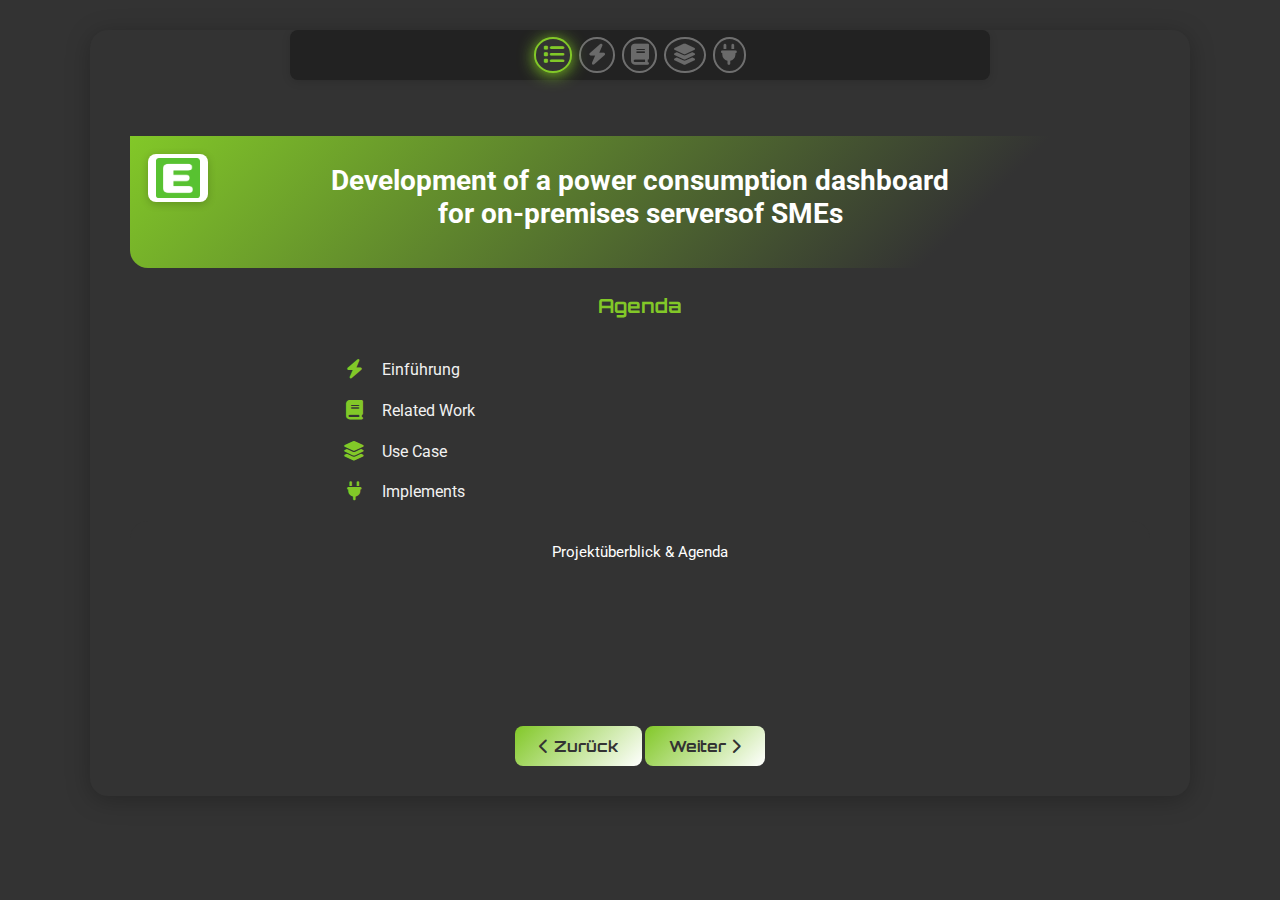
<file: html-presentation-project/src/index.html>
<!DOCTYPE html>
<html lang="de">
<head>
    <meta charset="UTF-8">
    <meta name="viewport" content="width=device-width, initial-scale=1.0">
    <title>📊 Neue Präsentation - Team Projekt</title>
    <link rel="stylesheet" href="https://cdnjs.cloudflare.com/ajax/libs/font-awesome/6.5.0/css/all.min.css">
    <style>
        @import url('https://fonts.googleapis.com/css2?family=Orbitron:wght@400;700;900&family=Roboto:wght@300;400;500;700&display=swap');
        :root {
            --main-bg: #333333;
            --secondary: #82C828;
            --text: #f1f1f1;
        }
        * { margin: 0; padding: 0; box-sizing: border-box; }
        body {
            font-family: 'Roboto', sans-serif;
            background: var(--main-bg);
            color: var(--text);
            font-size: 14px;
        }
        .slideshow-container {
            max-width: 1100px;
            margin: 30px auto;
            background: var(--main-bg);
            border-radius: 18px;
            box-shadow: 0 4px 24px rgba(0,0,0,0.25);
            overflow: hidden;
            position: relative;
        }
        .slide {
            display: none;
            padding: 40px;
            min-height: 600px;
            opacity: 0;
            pointer-events: none;
            transition: opacity 0.6s;
            position: relative;
        }
        .slide.active {
            display: block;
            opacity: 1;
            pointer-events: auto;
            animation: fadeInSlide 0.7s;
        }
        @keyframes fadeInSlide {
            from { opacity: 0; transform: translateY(30px);}
            to { opacity: 1; transform: translateY(0);}
        }
        .header {
            background: linear-gradient(135deg, var(--secondary), #333333 80%);
            color: white;
            padding: 28px;
            text-align: center;
            border-radius: 0 0 18px 18px;
            position: relative;
        }
        .logo {
            position: absolute;
            top: 18px;
            left: 18px;
            height: 48px;
            background: #fff;
            border-radius: 8px;
            padding: 4px 8px;
            box-shadow: 0 2px 8px #0003;
        }
        .section-title {
            font-family: 'Orbitron', monospace;
            color: var(--secondary);
            text-align: center;
            margin: 25px 0;
            font-size: 1.4em;
        }
        .footer {
            background: var(--main-bg);
            color: #fff;
            padding: 22px;
            text-align: center;
            font-size: 1.05em;
            border-radius: 18px 18px 0 0;
        }
        .nav-btn {
            background: linear-gradient(135deg, var(--secondary), #fff);
            color: var(--main-bg);
            border: none;
            border-radius: 8px;
            padding: 10px 24px;
            font-size: 1.1em;
            cursor: pointer;
            transition: background 0.2s;
            font-family: 'Orbitron', monospace;
            font-weight: bold;
        }
        .nav-btn:hover {
            background: linear-gradient(135deg, #fff, var(--secondary));
        }
        /* Signpost bar */
        .signpost-bar {
            display: flex;
            gap: 0.5em;
            justify-content: center;
            align-items: center;
            margin: 0 auto 1.2em auto;
            padding: 0.5em 0;
            background: #222;
            border-radius: 8px;
            max-width: 700px;
            box-shadow: 0 2px 8px #0002;
            position: sticky;
            top: 0;
            z-index: 10;
        }
        .signpost-icon {
            font-size: 1.5em;
            background: var(--main-bg);
            border-radius: 50%;
            padding: 0.18em 0.32em;
            border: 2px solid #fff;
            cursor: pointer;
            transition: 0.2s;
            opacity: 0.35;
            filter: grayscale(0.7) blur(0.5px);
        }
        .signpost-icon.active {
            opacity: 1;
            filter: none;
            border-color: var(--secondary);
            box-shadow: 0 2px 16px var(--secondary), 0 2px 8px #0004;
            background: var(--main-bg);
            color: var(--secondary);
        }
        .signpost-icon:hover:not(.active) {
            opacity: 0.7;
            filter: grayscale(0.2) blur(0.2px);
            border-color: #bbb;
        }
        .highlight {
            color: #82C828;
            font-weight: bold;
        }
        .fa-ul {
            margin-left: 0;
            padding-left: 1.5em;
        }
        .fa-li {
            position: absolute;
            left: -1.5em;
            width: 1.2em;
            top: 0.1em;
        }
        .callout-box {
            background: #222;
            border-left: 6px solid #82C828;
            padding: 18px 22px;
            margin: 28px 0 18px 0;
            border-radius: 8px;
            font-size: 1.08em;
            color: #eaffd0;
        }
        .agenda-list {
            margin: 40px auto 0 auto;
            max-width: 600px;
            font-size: 1.15em;
        }
        .agenda-list li {
            margin-bottom: 1.1em;
            list-style: none;
            display: flex;
            align-items: center;
        }
        .agenda-icon {
            margin-right: 0.7em;
            font-size: 1.2em;
            color: var(--secondary);
            min-width: 1.5em;
            text-align: center;
        }
        .agenda-title {
            font-weight: bold;
            color: #fff;
        }
        .agenda-sub {
            color: #bbb;
            font-size: 0.98em;
            margin-left: 0.5em;
        }
        .source-box {
            background: #181818;
            border-left: 6px solid #4fc3f7;
            padding: 14px 18px;
            margin: 30px 0 0 0;
            border-radius: 8px;
            font-size: 0.98em;
            color: #bde6ff;
        }
        .source-box ul {
            margin: 0 0 0 1.2em;
            padding: 0;
        }
        .source-box li {
            margin-bottom: 0.4em;
        }
    </style>
</head>
<body>
    <div class="slideshow-container">

        <!-- Signpost Bar -->
        <div class="signpost-bar" id="signpostBar">
            <span class="signpost-icon active" title="Agenda"><i class="fa-solid fa-list"></i></span>
            <span class="signpost-icon" title="Einführung"><i class="fa-solid fa-bolt"></i></span>
            <span class="signpost-icon" title="Related Work"><i class="fa-solid fa-book"></i></span>
            <span class="signpost-icon" title="Use Case"><i class="fa-solid fa-layer-group"></i></span>
            <span class="signpost-icon" title="Implements"><i class="fa-solid fa-plug"></i></span>
        </div>

        <!-- Slide 0: Agenda -->
        <div class="slide active" id="slide-0">
            <div class="header">
                <img src="media/Energie_Steiermark_Logo.png" alt="Logo" class="logo">
                <h1>Development of a power consumption dashboard<br> for on-premises serversof SMEs</h1>
                <div class="subtitle" style="margin-top:10px; font-size:1.1em;">
                </div>
            </div>
            <h2 class="section-title">Agenda</h2>
            <ul class="agenda-list">
                <li><span class="agenda-icon"><i class="fa-solid fa-bolt"></i></span> Einführung</li>
                <li><span class="agenda-icon"><i class="fa-solid fa-book"></i></span> Related Work</li>
                <li><span class="agenda-icon"><i class="fa-solid fa-layer-group"></i></span> Use Case</li>
                <li><span class="agenda-icon"><i class="fa-solid fa-plug"></i></span> Implements</li>
            </ul>
            <div class="footer">
                <span>Projektüberblick & Agenda</span>
            </div>
        </div>

        <!-- Slide 1: Introduction (Energy Monitoring for SMEs) -->
        <div class="slide" id="slide-1">
            <div class="header">
                <img src="media/Energie_Steiermark_Logo.png" alt="Logo" class="logo">
                <h1>⚡ Einführung: Energie-Management für KMU</h1>
            </div>
            <h2 class="section-title">Herausforderungen & Zielsetzung</h2>
            <ul class="fa-ul">
                <li><span class="fa-li"><i class="fa-solid fa-bolt"></i></span> Energieverbrauch von Servern ist oft intransparent</li>
                <li><span class="fa-li"><i class="fa-solid fa-eye"></i></span> Fehlende Übersicht über aktuelle Marktpreise</li>
                <li><span class="fa-li"><i class="fa-solid fa-chart-line"></i></span> Optimierungspotenzial bleibt ungenutzt</li>
            </ul>
            <div class="callout-box">
                <b>Problem:</b> Klassische Monitoring-Lösungen sind für KMU oft zu komplex oder teuer – es fehlt ein zentrales Dashboard für Server-Energie und Marktpreise.
            </div>
            <div class="footer">
                Integriertes Monitoring ermöglicht datenbasierte Entscheidungen für Kosten und Nachhaltigkeit.
            </div>
        </div>

        <!-- Slide 2: Related Work -->
        <div class="slide" id="slide-2">
            <div class="header">
                <img src="media/Energie_Steiermark_Logo.png" alt="Logo" class="logo">
                <h1>📚 Related Work</h1>
            </div>
            <h2 class="section-title">Stand der Forschung & Lücken</h2>
            <ul class="fa-ul">
                <li><span class="fa-li"><i class="fa-solid fa-microchip"></i></span> Prozessmessung in der Industrie</li>
                <li><span class="fa-li"><i class="fa-solid fa-database"></i></span> Smart Meter Integration</li>
                <li><span class="fa-li"><i class="fa-solid fa-network-wired"></i></span> Echtzeit-Datenübertragung</li>
            </ul>
            <div class="callout-box">
                <b>Forschungs-Lücke:</b> Keine Lösung vereint Prozessmessung, Smart-Meter, Echtzeitpreise und Dashboard für KMU.
            </div>
            <div class="source-box">
                <b>Quellen:</b>
                <ul>
                    <li>Smith et al. (2022): Energy Monitoring in SMEs</li>
                    <li>Müller, T. (2023): IoT-basierte Energiemessung</li>
                </ul>
            </div>
            <div class="footer">
                Dieses Projekt adressiert die Integrationslücke für KMU-Energie-Insights.
            </div>
        </div>

        <!-- Slide 3: 3.1 Use Case Description -->
        <div class="slide" id="slide-3">
            <div class="header">
                <img src="media/Energie_Steiermark_Logo.png" alt="Logo" class="logo">
                <h1>🗂️ Use Case: Echtzeit-Energieoptimierung</h1>
            </div>
            <h2 class="section-title">Praxisbeispiel & Nutzen</h2>
            <ul class="fa-ul">
                <li><span class="fa-li"><i class="fa-solid fa-server"></i></span> On-Premises Serverbetrieb</li>
                <li><span class="fa-li"><i class="fa-solid fa-cloud"></i></span> Integration mit Cloud-Diensten</li>
            </ul>
            <div class="callout-box">
                <b>Beispiel:</b> Ein KMU betreibt einen lokalen Server für Mail, DNS und Filesharing. Die Energieaufnahme wird über eine smarte Steckdose gemessen und mit aktuellen Strompreisen verknüpft.
            </div>
            <div class="source-box">
                <b>Nutzen:</b>
                <ul>
                    <li>Transparenz über Energieverbrauch</li>
                    <li>Kostenoptimierung durch Marktpreis-Integration</li>
                    <li>Nachhaltigkeitsbewertung</li>
                </ul>
            </div>
            <div class="footer">
                Reale Anwendung für mehr Effizienz und Nachhaltigkeit.
            </div>
        </div>

        <!-- Slide 4: Implements for Server Energy Tracking -->
        <div class="slide" id="slide-4">
            <div class="header">
                <img src="media/Energie_Steiermark_Logo.png" alt="Logo" class="logo">
                <h1>🔌 Verwendete Komponenten zur Energieerfassung</h1>
            </div>
            <h2 class="section-title">Implements for Server Energy Tracking</h2>
            <div style="display: flex; gap: 32px; justify-content: center; align-items: flex-start; flex-wrap: wrap;">
                <!-- Nous Stecker -->
                <div style="flex: 1 1 320px; max-width: 350px; text-align: center;">
                    <img src="media/nous_stecker.jpeg" alt="Nous A5T Tasmota Steckdose" style="max-width: 100%; border-radius: 12px; box-shadow: 0 2px 12px #0004;">
                    <div class="callout-box" style="margin-top: 18px; text-align: left;">
                        <b>Nous A5T Tasmota</b><br>
                        • Art der drahtlosen Übertragung: 2,4 GHz<br>
                        • Protokoll: IEEE 802.11b/g/n<br>
                        • MQTT Protokoll<br>
                        • Firmware-Anpassung: <a href="https://tasmota.github.io" target="_blank" style="color:#82C828;">tasmota.github.io</a> notwendig für IoT-Anbindung
                    </div>
                </div>
                <!-- Server -->
                <div style="flex: 1 1 320px; max-width: 350px; text-align: center;">
                    <img src="media/server.jpeg" alt="HPE ProLiant DL380 Gen9" style="max-width: 100%; border-radius: 12px; box-shadow: 0 2px 12px #0004;">
                    <div class="callout-box" style="margin-top: 18px; text-align: left;">
                        <b>HPE ProLiant DL380 Gen9 2U</b><br>
                        • Mailserver<br>
                        • DNS Server<br>
                        • Fileshare<br>
                        • Proxmox für VMs
                    </div>
                </div>
            </div>
            <div class="footer">
                Komponenten für die Energieüberwachung im Use Case
            </div>
        </div>

        <div style="text-align:center; margin: 30px 0;">
            <button class="nav-btn" id="prevBtn"><i class="fa-solid fa-chevron-left"></i> Zurück</button>
            <button class="nav-btn" id="nextBtn">Weiter <i class="fa-solid fa-chevron-right"></i></button>
        </div>
    </div>

    <script>
        // Slide navigation logic
        const slides = document.querySelectorAll('.slide');
        const prevBtn = document.getElementById('prevBtn');
        const nextBtn = document.getElementById('nextBtn');
        const signpostIcons = document.querySelectorAll('.signpost-bar .signpost-icon');
        let currentSlide = 0;

        function showSlide(idx) {
            slides.forEach((slide, i) => {
                slide.classList.toggle('active', i === idx);
            });
            signpostIcons.forEach((icon, i) => {
                icon.classList.toggle('active', i === idx);
            });
            prevBtn.disabled = idx === 0;
            nextBtn.disabled = idx === slides.length - 1;
            currentSlide = idx;
        }

        prevBtn.addEventListener('click', () => {
            if (currentSlide > 0) {
                showSlide(currentSlide - 1);
            }
        });
        nextBtn.addEventListener('click', () => {
            if (currentSlide < slides.length - 1) {
                showSlide(currentSlide + 1);
            }
        });

        // Signpost navigation
        signpostIcons.forEach((icon, idx) => {
            icon.addEventListener('click', () => {
                showSlide(idx);
            });
        });

        // Keyboard navigation
        document.addEventListener('keydown', (e) => {
            if (e.key === 'ArrowRight' || e.key === 'PageDown') {
                nextBtn.click();
            } else if (e.key === 'ArrowLeft' || e.key === 'PageUp') {
                prevBtn.click();
            }
        });

        showSlide(currentSlide);
    </script>
</body>
</html>
</file>
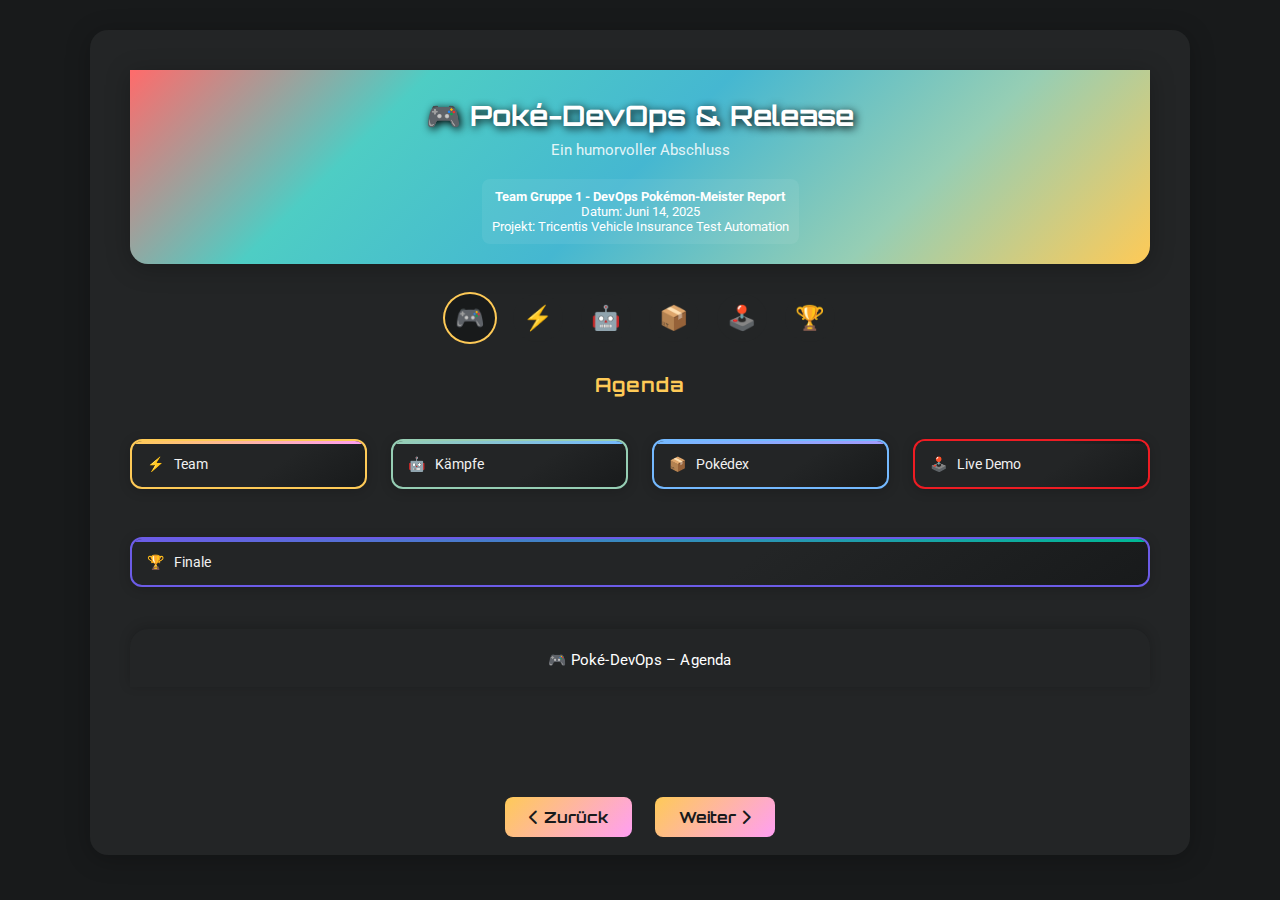
<file: presentation/kevin_poke_presentation.html>
<!DOCTYPE html>
<html lang="de">
<head>
    <meta charset="UTF-8">
    <meta name="viewport" content="width=device-width, initial-scale=1.0">
    <title>🎮 Poké-DevOps Präsentation - Team Gruppe 1</title>
    <link rel="stylesheet" href="https://cdnjs.cloudflare.com/ajax/libs/font-awesome/6.5.0/css/all.min.css">
    <style>
        @import url('https://fonts.googleapis.com/css2?family=Orbitron:wght@400;700;900&family=Roboto:wght@300;400;500;700&display=swap');
        * { margin: 0; padding: 0; box-sizing: border-box; }
        body {
            font-family: 'Roboto', sans-serif;
            background: #181a1b;
            color: #f1f1f1;
            font-size: 14px;
        }
        .slideshow-container {
            max-width: 1100px;
            margin: 30px auto 0 auto;
            background: #232526;
            border-radius: 18px;
            box-shadow: 0 4px 24px 0 rgba(0,0,0,0.25);
            overflow: hidden;
            position: relative;
        }
        .slide {
            display: none;
            padding: 40px 40px 80px 40px;
            min-height: 600px;
            animation: fadein 0.5s;
        }
        .slide.active {
            display: block;
        }
        @keyframes fadein {
            from { opacity: 0; }
            to { opacity: 1; }
        }
        .header {
            background: linear-gradient(135deg, #ff6b6b, #4ecdc4, #45b7d1, #96ceb4, #feca57);
            color: white;
            padding: 28px 20px 20px 20px;
            text-align: center;
            position: relative;
            overflow: hidden;
            border-radius: 0 0 18px 18px;
            box-shadow: 0 4px 24px 0 rgba(0,0,0,0.25);
        }
        .header h1 {
            font-family: 'Orbitron', monospace;
            font-size: 2em;
            margin-bottom: 8px;
            text-shadow: 2px 2px 8px #000;
        }
        .subtitle {
            font-size: 1.1em;
            opacity: 0.85;
            margin-bottom: 10px;
        }
        .meta-info {
            background: rgba(255,255,255,0.07);
            padding: 10px;
            border-radius: 8px;
            display: inline-block;
            font-size: 0.95em;
            color: #ffff;
            margin-top: 10px;
        }
        .signpost {
            display: flex;
            justify-content: center;
            gap: 18px;
			margin-top: 30px;
            margin-bottom: 30px;
        }
        .signpost-icon {
            font-size: 1.7em;
            color: #888;
            background: #232526;
            border-radius: 50%;
            padding: 10px;
            transition: color 0.2s, background 0.2s;
        }
        .signpost-icon.active {
            color: #feca57;
            background: #181a1b;
            box-shadow: 0 0 0 2px #feca57;
        }
        .section-title {
            font-family: 'Orbitron', monospace;
            color: #feca57;
            text-align: center;
            margin: 25px 0 20px;
            font-size: 1.4em;
            letter-spacing: 1px;
        }
        .pokemon-card {
            background: linear-gradient(145deg, #232526 60%, #181a1b 100%);
            border: 2px solid;
            border-radius: 12px;
            padding: 15px;
            margin: 12px 0;
            position: relative;
            overflow: hidden;
            box-shadow: 0 2px 12px 0 rgba(0,0,0,0.18);
        }
        .pokemon-card::before {
            content: '';
            position: absolute;
            top: 0; left: 0; right: 0;
            height: 3px;
            background: inherit;
        }
        .pikachu { border-color: #feca57; }
        .pikachu::before { background: linear-gradient(90deg, #feca57, #ff9ff3); }
        .evoli { border-color: #96ceb4; }
        .evoli::before { background: linear-gradient(90deg, #96ceb4, #74b9ff); }
        .relaxo { border-color: #74b9ff; }
        .relaxo::before { background: linear-gradient(90deg, #74b9ff, #a29bfe); }
        .bisasam { border-color: #6c5ce7; }
        .bisasam::before { background: linear-gradient(90deg, #6c5ce7, #00b894); }
        .pokemon-header {
            display: flex;
            align-items: center;
            margin-bottom: 10px;
        }
        .pokemon-emoji {
            font-size: 2em;
            margin-right: 15px;
        }
        .pokemon-info h3 {
            font-family: 'Orbitron', monospace;
            font-size: 1.2em;
            margin-bottom: 3px;
            color: #fff;
        }
        .pokemon-type {
            color: #feca57;
            font-style: italic;
            font-size: 0.95em;
        }
        .special-attack {
            background: rgba(108, 92, 231, 0.13);
            padding: 10px;
            border-radius: 8px;
            margin: 10px 0;
            border-left: 3px solid #6c5ce7;
            font-size: 0.98em;
            color: #fff;
        }
        .achievements {
            display: flex;
            flex-wrap: wrap;
            gap: 8px;
            margin-top: 10px;
        }
        .achievement {
            background: #00b894;
            color: white;
            padding: 5px 10px;
            border-radius: 15px;
            font-size: 0.85em;
            display: flex;
            align-items: center;
            gap: 3px;
        }
        .battle-section {
            background: linear-gradient(135deg, #232526 0%, #414345 100%);
            color: #fff;
            padding: 22px;
            border-radius: 15px;
            margin: 22px 0;
            box-shadow: 0 2px 12px 0 rgba(0,0,0,0.18);
        }
        .battle-section h2 {
            font-family: 'Orbitron', monospace;
            text-align: center;
            margin-bottom: 15px;
            font-size: 1.5em;
            color: #feca57;
        }
        .arena-fight {
            background: rgba(255,255,255,0.04);
            padding: 15px;
            border-radius: 10px;
            margin: 15px 0;
            backdrop-filter: blur(10px);
        }
        .arena-fight h3 {
            font-size: 1.1em;
            margin-bottom: 10px;
            color: #ff9ff3;
        }
        .flow-diagram {
            display: flex;
            justify-content: space-between;
            align-items: center;
            flex-wrap: wrap;
            gap: 8px;
            margin: 15px 0;
        }
        .flow-step {
            background: rgba(255,255,255,0.08);
            padding: 10px;
            border-radius: 8px;
            text-align: center;
            flex: 1;
            min-width: 100px;
            position: relative;
            font-size: 0.9em;
            color: #fff;
        }
        .flow-step:not(:last-child)::after {
            content: '→';
            position: absolute;
            right: -8px;
            top: 50%;
            transform: translateY(-50%);
            font-size: 14px;
            color: #feca57;
        }
        .stats-table {
            width: 100%;
            border-collapse: collapse;
            margin: 15px 0;
            background: #232526;
            border-radius: 8px;
            overflow: hidden;
            font-size: 0.95em;
            color: #fff;
        }
        .stats-table th {
            background: linear-gradient(135deg, #667eea, #764ba2);
            color: white;
            padding: 8px;
            text-align: left;
            font-family: 'Orbitron', monospace;
            font-size: 0.85em;
        }
        .stats-table td {
            padding: 6px 8px;
            border-bottom: 1px solid #333;
        }
        .validation-table {
            width: 100%;
            border-collapse: collapse;
            margin: 15px 0;
            background: #232526;
            border-radius: 8px;
            overflow: hidden;
            font-size: 0.9em;
            color: #fff;
        }
        .validation-table th {
            background: linear-gradient(135deg, #00b894, #00cec9);
            color: white;
            padding: 10px 8px;
            text-align: center;
            font-family: 'Orbitron', monospace;
            font-size: 0.85em;
            font-weight: bold;
            white-space: nowrap;
        }
        .validation-table td {
            padding: 8px;
            border-bottom: 1px solid #333;
            text-align: center;
            font-size: 0.9em;
            font-weight: bold;
        }
        .validation-table td:first-child {
            text-align: left;
            background: rgba(0, 184, 148, 0.13);
            color: #00b894;
        }
        .repo-link {
            background: linear-gradient(135deg, #00b894, #00cec9);
            color: white;
            padding: 15px;
            border-radius: 10px;
            text-align: center;
            margin: 20px 0;
        }
        .repo-link h3 {
            font-size: 1.1em;
            margin-bottom: 8px;
        }
        .repo-link a {
            color: #fff;
            text-decoration: underline;
            font-weight: bold;
            font-size: 0.95em;
        }
        .repo-link ul {
            text-align: left;
            max-width: 90%;
            margin: 10px auto;
            font-size: 0.95em;
        }
        .finale {
            background: linear-gradient(135deg, #feca57, #ff9ff3, #74b9ff);
            padding: 25px;
            border-radius: 15px;
            text-align: center;
            color: #181a1b;
            margin: 20px 0;
            font-weight: 500;
        }
        .finale h2 {
            font-family: 'Orbitron', monospace;
            font-size: 1.8em;
            margin-bottom: 15px;
            text-shadow: 2px 2px 4px rgba(0,0,0,0.3);
        }
        .finale h3 {
            margin: 25px 0 15px;
            font-size: 1.2em;
        }
        .team-grid {
            display: grid;
            grid-template-columns: repeat(4, 1fr);
            gap: 15px;
            margin: 20px 0;
        }
        .team-member {
            background: rgba(255,255,255,0.08);
            padding: 12px;
            border-radius: 10px;
            text-align: center;
            backdrop-filter: blur(10px);
            font-size: 0.95em;
            color: #fff;
        }
        .team-member h4 {
            margin: 8px 0 4px;
            font-size: 1em;
            color: #feca57;
        }
        .ascii-art {
            font-family: 'Courier New', monospace;
            white-space: pre;
            background: #232526;
            color: #00b894;
            padding: 15px;
            border-radius: 8px;
            margin: 15px 0;
            overflow-x: auto;
            font-size: 1em;
        }
        .footer {
            background: #232526;
            color: #fff;
            padding: 22px 10px 18px 10px;
            text-align: center;
            font-size: 1.05em;
            border-radius: 18px 18px 0 0;
            margin-top: 30px;
            letter-spacing: 0.2px;
            box-shadow: 0 -2px 12px 0 rgba(0,0,0,0.18);
            display: flex;
            flex-direction: column;
            align-items: center;
            gap: 6px;
        }
        .footer i {
            color: #feca57;
            margin-right: 6px;
        }
        .footer em {
            color: #ff9ff3;
        }
        .footer strong {
            color: #00b894;
        }
        .nav-btn {
            background: linear-gradient(135deg, #feca57, #ff9ff3);
            color: #181a1b;
            border: none;
            border-radius: 8px;
            padding: 10px 24px;
            font-size: 1.1em;
            margin: 0 10px;
            cursor: pointer;
            font-family: 'Orbitron', monospace;
            font-weight: bold;
            transition: background 0.2s, color 0.2s;
        }
        .nav-btn:hover {
            background: linear-gradient(135deg, #ff9ff3, #feca57);
            color: #232526;
        }
        /* Pokeball animation for demo slide */
        .pokeball-demo {
            margin: 40px auto 0 auto;
            width: 120px;
            height: 120px;
            position: relative;
            animation: bounce 1.2s infinite alternate;
        }
        .pokeball-top {
            width: 120px;
            height: 60px;
            background: #ee1c23;
            border-top-left-radius: 60px 60px;
            border-top-right-radius: 60px 60px;
            border: 4px solid #222;
            border-bottom: none;
            position: absolute;
            top: 0;
            left: 0;
        }
        .pokeball-bottom {
            width: 120px;
            height: 60px;
            background: #fff;
            border-bottom-left-radius: 60px 60px;
            border-bottom-right-radius: 60px 60px;
            border: 4px solid #222;
            border-top: none;
            position: absolute;
            bottom: 0;
            left: 0;
        }
        .pokeball-center {
            width: 36px;
            height: 36px;
            background: #fff;
            border: 4px solid #222;
            border-radius: 50%;
            position: absolute;
            top: 38px;
            left: 42px;
            z-index: 2;
            box-shadow: 0 0 0 8px #232526;
        }
        .pokeball-center-inner {
            width: 16px;
            height: 16px;
            background: #eee;
            border: 3px solid #222;
            border-radius: 50%;
            position: absolute;
            top: 8px;
            left: 8px;
        }
        .pokeball-band {
            width: 120px;
            height: 16px;
            background: #222;
            position: absolute;
            top: 52px;
            left: 0;
            z-index: 1;
        }
        @keyframes bounce {
            0% { transform: translateY(0);}
            100% { transform: translateY(-18px);}
        }
        @media (max-width: 900px) {
            .team-grid { grid-template-columns: repeat(2, 1fr); }
        }
        @media (max-width: 600px) {
            .team-grid { grid-template-columns: 1fr; }
            .header, .finale, .battle-section, .pokemon-card, .repo-link, .footer, .slide { padding: 10px; }
        }
    </style>
</head>
<body>
    <div class="slideshow-container">

        <!-- Slide 1: Agenda -->
        <div class="slide active" id="slide-0">
            <div class="header">
                <h1>🎮 Poké-DevOps & Release</h1>
                <div class="subtitle">Ein humorvoller Abschluss</div>
                <div class="meta-info">
                    <strong>Team Gruppe 1 - DevOps Pokémon-Meister Report</strong><br>
                    Datum: Juni 14, 2025<br>
                    Projekt: Tricentis Vehicle Insurance Test Automation
                </div>
            </div>
            <div class="signpost">
                <span class="signpost-icon active" title="Agenda">🎮</span>
                <span class="signpost-icon" title="Team">⚡️</span>
                <span class="signpost-icon" title="Kämpfe">🤖</span>
                <span class="signpost-icon" title="Pokédex">📦</span>
                <span class="signpost-icon" title="Demo">🕹️</span>
                <span class="signpost-icon" title="Finale">🏆</span>
            </div>
            <h2 class="section-title">Agenda</h2>
            <div style="display: flex; flex-wrap: wrap; gap: 24px; justify-content: center; margin-top: 30px;">
                <div class="pokemon-card pikachu" style="min-width:220px;flex:1;">
                    <div style="display:flex;align-items:center;gap:10px;">
                        ⚡️ <span>Team</span>
                    </div>
                </div>
                <div class="pokemon-card evoli" style="min-width:220px;flex:1;">
                    <div style="display:flex;align-items:center;gap:10px;">
                        🤖 <span>Kämpfe</span>
                    </div>
                </div>
                <div class="pokemon-card relaxo" style="min-width:220px;flex:1;">
                    <div style="display:flex;align-items:center;gap:10px;">
                        📦 <span>Pokédex</span>
                    </div>
                </div>
                <div class="pokemon-card" style="min-width:220px;flex:1;border-color:#ee1c23;">
                    <div style="display:flex;align-items:center;gap:10px;">
                        🕹️ <span>Live Demo</span>
                    </div>
                </div>
                <div class="pokemon-card bisasam" style="min-width:220px;flex:1;">
                    <div style="display:flex;align-items:center;gap:10px;">
                        🏆 <span>Finale</span>
                    </div>
                </div>
            </div>
            <div class="footer">
                <span>🎮 Poké-DevOps – Agenda</span>
            </div>
        </div>

        <!-- Slide 2: Team -->
        <div class="slide" id="slide-1">
            <div class="signpost">
                <span class="signpost-icon" title="Agenda">🎮</span>
                <span class="signpost-icon active" title="Team">⚡️</span>
                <span class="signpost-icon" title="Kämpfe">🤖</span>
                <span class="signpost-icon" title="Pokédex">📦</span>
                <span class="signpost-icon" title="Demo">🕹️</span>
                <span class="signpost-icon" title="Finale">🏆</span>
            </div>
            <h2 class="section-title">Unser Poké-DevOps Team</h2>
            <section>
                <div class="pokemon-card pikachu">
                    <div class="pokemon-header">
                        <div class="pokemon-emoji">⚡️</div>
                        <div class="pokemon-info">
                            <h3>Harald "Pikachu" Beier</h3>
                            <div class="pokemon-type">Typ: GitHub Actions Spezialist</div>
                        </div>
                    </div>
                    <div class="special-attack">
                        <strong>Spezialattacke: Matrix-Strategy-Blitz</strong><br>
                        Effekt: Fängt Chrome und Edge gleichzeitig!
                    </div>
                    <div class="achievements">
                        <div class="achievement">✅ Multi-Browser Pipeline Setup</div>
                        <div class="achievement">✅ Artifact Management Champion</div>
                    </div>
                </div>
                <div class="pokemon-card evoli">
                    <div class="pokemon-header">
                        <div class="pokemon-emoji">🦊</div>
                        <div class="pokemon-info">
                            <h3>Susanne "Evoli" Peer</h3>
                            <div class="pokemon-type">Typ: WebDriver-Entwicklerin</div>
                        </div>
                    </div>
                    <div class="special-attack">
                        <strong>Spezialattacke: Test-Evolution</strong><br>
                        Effekt: Verwandelt simple Tests in mächtige E2E-Suites!
                    </div>
                    <div class="achievements">
                        <div class="achievement">✅ 5-Step User Journey Implementation</div>
                        <div class="achievement">✅ Cross-Browser Compatibility Master</div>
                    </div>
                </div>
                <div class="pokemon-card relaxo">
                    <div class="pokemon-header">
                        <div class="pokemon-emoji">😴</div>
                        <div class="pokemon-info">
                            <h3>Patrick "Relaxo" Prugger</h3>
                            <div class="pokemon-type">Typ: Test-Data-Architekt</div>
                        </div>
                    </div>
                    <div class="special-attack">
                        <strong>Spezialattacke: Scenario-Schlummer</strong><br>
                        Effekt: Generiert 16 Test-Szenarien im Schlaf!
                    </div>
                    <div class="achievements">
                        <div class="achievement">✅ Dynamic Test Data Generation</div>
                        <div class="achievement">✅ 16 Insurance Scenarios Created</div>
                    </div>
                </div>
                <div class="pokemon-card bisasam">
                    <div class="pokemon-header">
                        <div class="pokemon-emoji">🌱</div>
                        <div class="pokemon-info">
                            <h3>Philipp "Bisasam" Palatin</h3>
                            <div class="pokemon-type">Typ: Code-Gärtner</div>
                        </div>
                    </div>
                    <div class="special-attack">
                        <strong>Spezialattacke: Artifact-Wachstum</strong><br>
                        Effekt: Lässt HTML-Reports wie Blumen sprießen!
                    </div>
                    <div class="achievements">
                        <div class="achievement">✅ Test Report Generation</div>
                        <div class="achievement">✅ Documentation Excellence</div>
                    </div>
                </div>
            </section>
            <div class="footer">
                <span>⚡️ Unser Poké-DevOps Team</span>
            </div>
        </div>

        <!-- Slide 3: Kämpfe -->
        <div class="slide" id="slide-2">
            <div class="signpost">
                <span class="signpost-icon" title="Agenda">🎮</span>
                <span class="signpost-icon" title="Team">⚡️</span>
                <span class="signpost-icon active" title="Kämpfe">🤖</span>
                <span class="signpost-icon" title="Pokédex">📦</span>
                <span class="signpost-icon" title="Demo">🕹️</span>
                <span class="signpost-icon" title="Finale">🏆</span>
            </div>
            <h2 class="section-title">Unsere Arena-Kämpfe</h2>
            <div class="battle-section">
                <div class="arena-fight">
                    <h3>🎪 Tricentis-Arena: 5 Kampfrunden gemeistert</h3>
                    <div class="flow-diagram">
                        <div class="flow-step">🚗<br>Vehicle Data</div>
                        <div class="flow-step">👤<br>Insurant Data</div>
                        <div class="flow-step">📋<br>Product Data</div>
                        <div class="flow-step">💰<br>Price Selection</div>
                        <div class="flow-step">📧<br>Quote Submission</div>
                    </div>
                </div>
                <div class="arena-fight">
                    <h3>🤖 CI/CD-Gym: Browser-Matrix-Champion</h3>
                    <table class="stats-table">
                        <tr>
                            <th>Browser</th>
                            <th>Status</th>
                            <th>Test Cases</th>
                            <th>Artifacts</th>
                        </tr>
                        <tr>
                            <td>🌐 Chrome</td>
                            <td style="color: #00b894; font-weight: bold;">✅ PASSED</td>
                            <td>32/32</td>
                            <td>📊 Generated</td>
                        </tr>
                        <tr>
                            <td>🔷 Edge</td>
                            <td style="color: #00b894; font-weight: bold;">✅ PASSED</td>
                            <td>32/32</td>
                            <td>📊 Generated</td>
                        </tr>
                    </table>
                </div>
                <div class="arena-fight">
                    <h3>📊 Validation-Liga: Alle 4 Preisstufen erfolgreich validiert</h3>
                    <table class="validation-table">
                        <thead>
                            <tr>
                                <th>Scenario</th>
                                <th>Silver</th>
                                <th>Gold</th>
                                <th>Platinum</th>
                                <th>Ultimate</th>
                            </tr>
                        </thead>
                        <tbody>
                            <tr>
                                <td>Base</td>
                                <td>✅ 331€</td>
                                <td>✅ 977€</td>
                                <td>✅ 1917€</td>
                                <td>✅ 3652€</td>
                            </tr>
                            <tr style="background: rgba(255,255,255,0.05);">
                                <td>HighPerf</td>
                                <td>✅ 337€</td>
                                <td>✅ 993€</td>
                                <td>✅ 1949€</td>
                                <td>✅ 3712€</td>
                            </tr>
                            <tr>
                                <td>Premium</td>
                                <td>✅ 466€</td>
                                <td>✅ 1374€</td>
                                <td>✅ 2697€</td>
                                <td>✅ 5137€</td>
                            </tr>
                            <tr style="background: rgba(255,255,255,0.05);">
                                <td>Bonus</td>
                                <td>✅ 322€</td>
                                <td>✅ 948€</td>
                                <td>✅ 1861€</td>
                                <td>✅ 3546€</td>
                            </tr>
                        </tbody>
                    </table>
                </div>
                <div class="arena-fight">
                    <h3>🎭 Live-Share-Festival: Gemeinsam gecoded wie ein Schwarm Zubat!</h3>
                </div>
            </div>
            <div class="footer">
                <span>🤖 Unsere Arena-Kämpfe</span>
            </div>
        </div>

        <!-- Slide 4: Pokédex -->
        <div class="slide" id="slide-3">
            <div class="signpost">
                <span class="signpost-icon" title="Agenda">🎮</span>
                <span class="signpost-icon" title="Team">⚡️</span>
                <span class="signpost-icon" title="Kämpfe">🤖</span>
                <span class="signpost-icon active" title="Pokédex">📦</span>
                <span class="signpost-icon" title="Demo">🕹️</span>
                <span class="signpost-icon" title="Finale">🏆</span>
            </div>
            <h2 class="section-title">Unser digitaler Pokédex</h2>
            <div class="repo-link">
                <h3>🔗 Repository</h3>
                <p><strong>Repository:</strong> <a href="https://github.com/Gruppe1DevOps/DevOpsG1/tree/main/Horvath" target="_blank">https://github.com/Gruppe1DevOps/DevOpsG1/tree/main/Horvath</a></p>
                <p style="margin-top: 10px;"><strong>Was findet Professor Horvath in unserem Repo:</strong></p>
                <ul>
                    <li>📁 <strong>GitHub Actions Workflow</strong> (.github/workflows/test.yml)</li>
                    <li>🧪 <strong>WebdriverIO Test Suite</strong> (test/test.e2e.js)</li>
                    <li>📊 <strong>Test Data Architecture</strong> (test/VehicleInsuranceTestData.js)</li>
                    <li>📈 <strong>PlantUML Diagramme</strong> (Sequence & Flowchart)</li>
                    <li>📝 <strong>Comprehensive Documentation</strong> (README.md)</li>
                </ul>
            </div>
            <div class="footer">
                <span>📦 Unser Pokédex</span>
            </div>
        </div>

        <!-- Slide 5: Live Demo -->
        <div class="slide" id="slide-4">
            <div class="signpost">
                <span class="signpost-icon" title="Agenda">🎮</span>
                <span class="signpost-icon" title="Team">⚡️</span>
                <span class="signpost-icon" title="Kämpfe">🤖</span>
                <span class="signpost-icon" title="Pokédex">📦</span>
                <span class="signpost-icon active" title="Demo">🕹️</span>
                <span class="signpost-icon" title="Finale">🏆</span>
            </div>
            <h2 class="section-title">Live Demo – PokéDevOps in Aktion!</h2>
            <div style="text-align:center;">
                <div class="pokeball-demo">
                    <div class="pokeball-top"></div>
                    <div class="pokeball-bottom"></div>
                    <div class="pokeball-band"></div>
                    <div class="pokeball-center">
                        <div class="pokeball-center-inner"></div>
                    </div>
                </div>
                <h3 style="margin-top:40px;font-size:1.5em;color:#feca57;">Bereit für den Live-Kampf!</h3>
                <p style="font-size:1.1em;margin-top:18px;">Jetzt zeigen wir euch, wie wir unsere Poké-DevOps Skills live einsetzen.<br>
                <span style="font-size:2em;">🕹️</span> <br>
                <em>It's super effective!</em>
                </p>
            </div>
            <div class="footer">
                <span>🕹️ Live Demo – PokéDevOps in Aktion</span>
            </div>
        </div>

        <!-- Slide 6: Finale -->
        <div class="slide" id="slide-5">
            <div class="signpost">
                <span class="signpost-icon" title="Agenda">🎮</span>
                <span class="signpost-icon" title="Team">⚡️</span>
                <span class="signpost-icon" title="Kämpfe">🤖</span>
                <span class="signpost-icon" title="Pokédex">📦</span>
                <span class="signpost-icon" title="Demo">🕹️</span>
                <span class="signpost-icon active" title="Finale">🏆</span>
            </div>
            <h2 class="section-title">Finale</h2>
            <div class="finale">
                <div class="ascii-art">⚡️ ⚡️ ⚡️ ⚡️ ⚡️ ⚡️ ⚡️ ⚡️
🎯 MISSION ACCOMPLISHED 🎯
⚡️ ⚡️ ⚡️ ⚡️ ⚡️ ⚡️ ⚡️ ⚡️</div>
                <h2>🎵 "Gotta Test 'Em All!" - Finale</h2>
                <p style="font-size: 1.1em; margin: 15px 0;"><strong>Professor Horvath</strong>, mit Ihren Lektionen haben wir die ultimative DevOps-Evolution durchlebt:</p>
                <div style="text-align: left; max-width: 80%; margin: 15px auto; font-size: 1em;">
                    <p>🔥 <strong>Von Noobs zu CI/CD-Champions</strong></p>
                    <p>🚀 <strong>Von manuellen Tests zu automatisierten Pipelines</strong></p>
                    <p>🎯 <strong>Von Einzelkämpfern zu einem synchronisierten Team</strong></p>
                </div>
                <p style="font-size: 1.1em; margin: 20px 0;">Wir sind jetzt bereit für die nächste Generation der DevOps-Evolution! Bringen Sie die nächste Herausforderung - wir haben genug XP gesammelt! 💪</p>
                <h3>🏅 Team Gruppe 1 - Pokémon DevOps Masters</h3>
                <div class="team-grid">
                    <div class="team-member">
                        <div style="font-size: 1.5em;">👨‍💻</div>
                        <h4>Harald Beier</h4>
                        <p>"Pikachu"</p>
                        <p>⚡️ GitHub Actions</p>
                    </div>
                    <div class="team-member">
                        <div style="font-size: 1.5em;">👩‍💻</div>
                        <h4>Susanne Peer</h4>
                        <p>"Evoli"</p>
                        <p>🦊 WebDriver Evolution</p>
                    </div>
                    <div class="team-member">
                        <div style="font-size: 1.5em;">👨‍💻</div>
                        <h4>Patrick Prugger</h4>
                        <p>"Relaxo"</p>
                        <p>😴 Test Data Zen</p>
                    </div>
                    <div class="team-member">
                        <div style="font-size: 1.5em;">👨‍💻</div>
                        <h4>Philipp Palatin</h4>
                        <p>"Bisasam"</p>
                        <p>🌱 Code Garden Growth</p>
                    </div>
                </div>
            </div>     
			<div class="footer" style="color:#16a34a;">
				<p><em>Erstellt mit ❤️ und viel ☕ von Team Gruppe 1</em></p>
				<p><strong>DevOps ILV & PT - MCCE Semester 2</strong></p>
				<p><strong>Lecturer: Kevin Horvath</strong> 🎓</p>
			</div>
        </div>

        <div style="text-align:center; margin: 30px 0 18px 0;">
            <button class="nav-btn" id="prevBtn"><i class="fa-solid fa-chevron-left"></i> Zurück</button>
            <button class="nav-btn" id="nextBtn">Weiter <i class="fa-solid fa-chevron-right"></i></button>
        </div>
    </div>
    <script>
        // Slide navigation logic
        const slides = document.querySelectorAll('.slide');
        const prevBtn = document.getElementById('prevBtn');
        const nextBtn = document.getElementById('nextBtn');
        let currentSlide = 0;

        function showSlide(idx) {
            slides.forEach((slide, i) => {
                slide.classList.toggle('active', i === idx);
                // Update signpost icons
                const signposts = slide.querySelectorAll('.signpost-icon');
                signposts.forEach((icon, j) => {
                    icon.classList.toggle('active', j === idx);
                });
            });
            prevBtn.disabled = idx === 0;
            nextBtn.disabled = idx === slides.length - 1;
        }

        prevBtn.addEventListener('click', () => {
            if (currentSlide > 0) {
                currentSlide--;
                showSlide(currentSlide);
            }
        });
        nextBtn.addEventListener('click', () => {
            if (currentSlide < slides.length - 1) {
                currentSlide++;
                showSlide(currentSlide);
            }
        });

        // Keyboard navigation
        document.addEventListener('keydown', (e) => {
            if (e.key === 'ArrowRight' || e.key === 'PageDown') {
                nextBtn.click();
            } else if (e.key === 'ArrowLeft' || e.key === 'PageUp') {
                prevBtn.click();
            }
        });

        // Allow clicking signpost icons to jump to slide
        document.querySelectorAll('.signpost').forEach((signpost, slideIdx) => {
            signpost.querySelectorAll('.signpost-icon').forEach((icon, idx) => {
                icon.style.cursor = 'pointer';
                icon.addEventListener('click', () => {
                    currentSlide = idx;
                    showSlide(currentSlide);
                });
            });
        });

        showSlide(currentSlide);
    </script>
</body>
</html>
</file>
